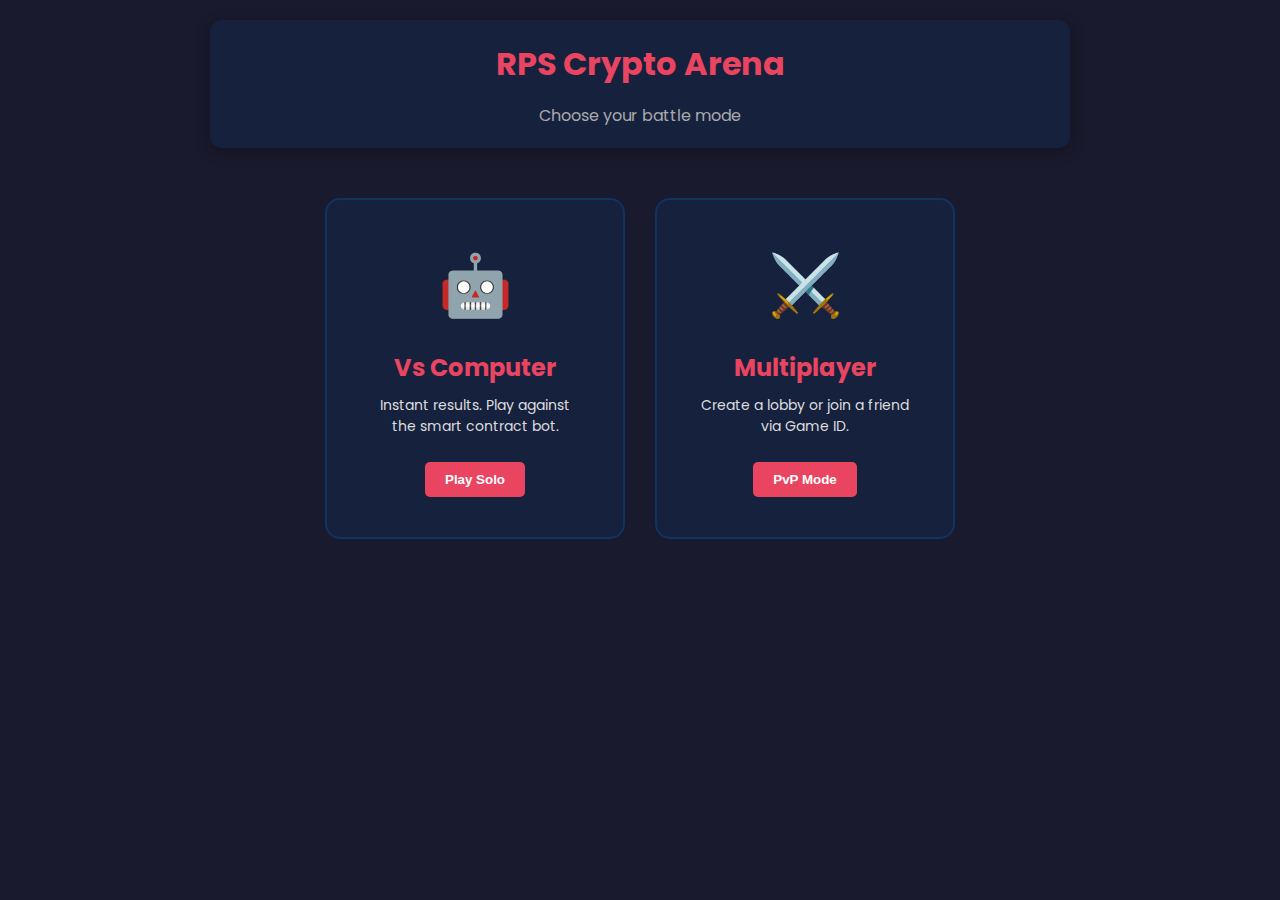
<file: index.html>
<!DOCTYPE html>
<html lang="en">
<head>
    <meta charset="UTF-8">
    <title>RPS Crypto Arena</title>
    <link rel="stylesheet" href="style.css">
    <link href="https://fonts.googleapis.com/css2?family=Poppins:wght@400;600&display=swap" rel="stylesheet">
</head>
<body>
    <div class="container" style="max-width: 900px;">
        <header>
            <h1>RPS Crypto Arena</h1>
            <p style="color: #aaaaaa;">Choose your battle mode</p>
        </header>

        <div class="mode-selection">
            <div class="mode-card" onclick="window.location.href='singleplayer.html'">
                <div class="icon">🤖</div>
                <h2>Vs Computer</h2>
                <p>Instant results. Play against the smart contract bot.</p>
                <button class="btn-main">Play Solo</button>
            </div>

            <div class="mode-card" onclick="window.location.href='multiplayer.html'">
                <div class="icon">⚔️</div>
                <h2>Multiplayer</h2>
                <p>Create a lobby or join a friend via Game ID.</p>
                <button class="btn-main">PvP Mode</button>
            </div>
        </div>
    </div>
</body>
</html>
</file>
<file: style.css>
* {
    margin: 0;
    padding: 0;
    box-sizing: border-box;
}

body {
    background-color: #1a1a2e;
    color: #ffffff;
    font-family: 'Poppins', sans-serif;
    min-height: 100vh;
    display: flex;
    justify-content: center;
}

.container {
    width: 100%;
    max-width: 800px;
    padding: 20px;
}

header {
    background: #16213e;
    padding: 20px;
    border-radius: 12px;
    display: flex;
    flex-direction: column;
    align-items: center;
    box-shadow: 0 4px 15px rgba(0, 0, 0, 0.3);
    margin-bottom: 20px;
}

header h1 {
    color: #e94560;
    margin-bottom: 15px;
}

.btn-main {
    background: #e94560;
    border: none;
    padding: 10px 20px;
    color: white;
    font-weight: 600;
    border-radius: 5px;
    cursor: pointer;
    transition: background 0.3s;
}

.btn-main:hover {
    background: #d13650;
}

.stats-panel {
    display: flex;
    justify-content: space-between;
    gap: 10px;
    margin-bottom: 30px;
}

.stat-box {
    background: #0f3460;
    padding: 15px;
    border-radius: 8px;
    text-align: center;
    flex: 1;
}

.stat-box input {
    width: 70px;
    padding: 5px;
    border-radius: 4px;
    border: none;
    margin-right: 5px;
}

.btn-small {
    background: #e94560;
    border: none;
    padding: 5px 10px;
    color: white;
    border-radius: 4px;
    cursor: pointer;
}

.score-board {
    margin: 20px auto;
    border: 2px solid #e94560;
    border-radius: 12px;
    text-align: center;
    width: 200px;
    font-size: 46px;
    padding: 15px 20px;
    position: relative;
    background: #16213e;
}

.badge {
    background: #e94560;
    font-size: 12px;
    padding: 2px 10px;
    position: absolute;
    top: 50%;
    transform: translateY(-50%);
    border-radius: 4px;
}

#user-label {
    left: -35px;
}

#computer-label {
    right: -35px;
}

.result {
    font-size: 24px;
    margin: 20px 0;
    min-height: 40px;
    text-align: center;
    color: #ffd700;
}

.choices {
    margin: 30px 0;
    text-align: center;
    display: flex;
    justify-content: center;
    gap: 20px;
}

.choice {
    border: 4px solid #16213e;
    border-radius: 50%;
    padding: 20px;
    background: #e94560;
    transition: all 0.3s ease;
    width: 100px;
    height: 100px;
    display: flex;
    align-items: center;
    justify-content: center;
}

.choice img {
    width: 50px;
    height: auto;
}

.choice:hover {
    cursor: pointer;
    background: #16213e;
    border-color: #e94560;
    transform: scale(1.1);
}

#action-msg {
    text-align: center;
    color: #aaaaaa;
    font-weight: bold;
    font-size: 18px;
    margin-bottom: 40px;
}

.history-section {
    background: #16213e;
    padding: 20px;
    border-radius: 12px;
}

.history-section h2 {
    text-align: center;
    margin-bottom: 15px;
    font-size: 20px;
    color: #e94560;
}

.table-wrapper {
    max-height: 200px;
    overflow-y: auto;
}

table {
    width: 100%;
    border-collapse: collapse;
    font-size: 14px;
}

th, td {
    padding: 10px;
    text-align: left;
    border-bottom: 1px solid #0f3460;
}

th {
    color: #e94560;
    position: sticky;
    top: 0;
    background: #16213e;
}
.loader {
    border: 4px solid #f3f3f3;
    border-top: 4px solid #e94560;
    border-radius: 50%;
    width: 30px;
    height: 30px;
    animation: spin 1s linear infinite;
    display: inline-block;
    vertical-align: middle;
    margin-right: 10px;
    display: none; /* Hidden by default */
}

@keyframes spin {
    0% { transform: rotate(0deg); }
    100% { transform: rotate(360deg); }
}

/* Disabled state for game choices during transaction */
.choices.disabled {
    opacity: 0.5;
    pointer-events: none; /* Prevents clicking */
}

.choices.disabled .choice {
    cursor: not-allowed;
    background: #333;
    border-color: #555;
}
.mode-selection {
    display: flex;
    justify-content: center;
    gap: 30px;
    margin-top: 50px;
    flex-wrap: wrap;
}

.mode-card {
    background: #16213e;
    border: 2px solid #0f3460;
    border-radius: 15px;
    padding: 40px;
    width: 300px;
    text-align: center;
    cursor: pointer;
    transition: transform 0.3s, border-color 0.3s;
}

.mode-card:hover {
    transform: translateY(-10px);
    border-color: #e94560;
}

.mode-card .icon {
    font-size: 60px;
    margin-bottom: 20px;
}

.mode-card h2 {
    color: #e94560;
    margin-bottom: 10px;
}

.mode-card p {
    color: #dddddd;
    margin-bottom: 25px;
    font-size: 14px;
    line-height: 1.5;
}

/* Inputs for Multiplayer */
.lobby-controls {
    display: flex;
    flex-direction: column;
    gap: 15px;
    margin-bottom: 30px;
    background: #0f3460;
    padding: 20px;
    border-radius: 10px;
}

.lobby-input {
    padding: 10px;
    border-radius: 5px;
    border: none;
    text-align: center;
}
</file>
